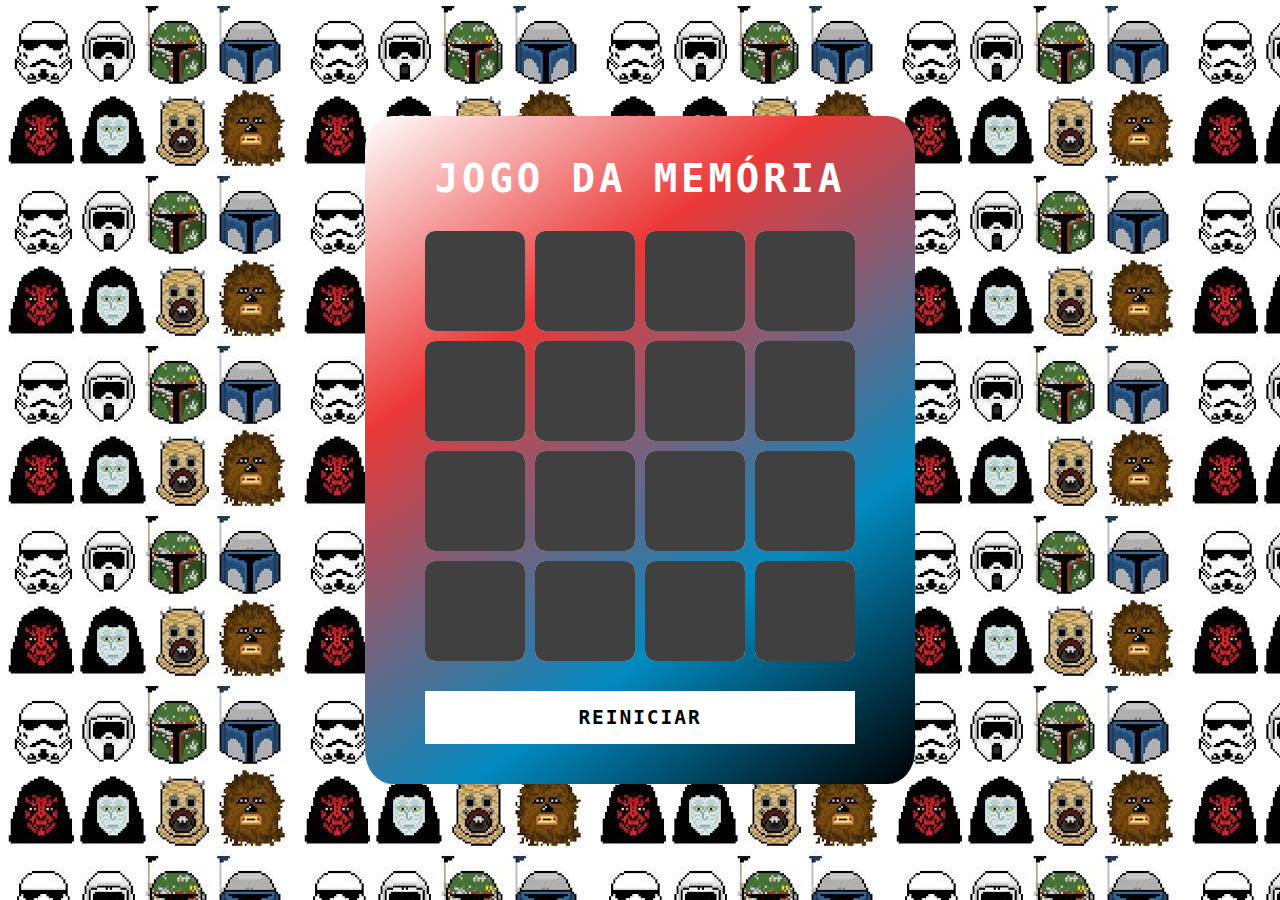
<file: index.html>
<!DOCTYPE html>
<html lang="pt-br">
<head>
    <meta charset="UTF-8">
    <meta name="viewport" content="width=device-width, initial-scale=1.0">
    <title>Jogo da Memoria</title>
    <link rel="stylesheet" href="./src/styles/reset.css">
    <link rel="stylesheet" href="./src/styles/main.css">
</head>
<body>
    <div class="container">
        <h2>JOGO DA MEMóRIA</h2>
        <div class="game"></div>
        <button class="reset"
        onclick="window.location.reload()">REINICIAR</button>
    </div>
    <script defer src="./src/scripts/engine.js"></script>    
</body>
</html>
</file>
<file: src/styles/main.css>
body {
    display: flex;
    justify-content: center;
    align-items: center;
    min-height: 100vh;
    background-image: url("../images/download.jpeg");
    user-select: none;
}

.container {
    position: relative;
    display: flex;
    flex-direction: column;
    justify-content: center;
    align-items: center;
    gap: 30px;
    background: linear-gradient(
        325deg, 
        #000000 0%, 
        #038ac0 30%,
        #ec3838 70%,
        #ffffff 100%
    );
    padding: 40px 60px;
    border-radius: 5%;
}

h2 {
    font-size: 3em;
    color:#fff;
    text-transform: uppercase;
    letter-spacing: 0.1em;
}

.reset {
    padding: 15px 20px;
    width: 100%;
    color: #000;
    background-color: #fff;
    border: none;
    font-size: 1.5em;
    letter-spacing: 0.1em;
    text-transform: uppercase;
    cursor: pointer;
    font-weight: 600;
}

.reset:focus {
    color: #fff;
    background-color: #000;
}

.game {
    width: 430px;
    height: 430px;
    display: flex;
    flex-wrap: wrap;
    gap: 10px;
    transform-style: preserve-3d;
    perspective: 500px;
}

.item {
    position: relative;
    width: 100px;
    height: 100px;
    display: flex;
    align-items: center;
    justify-content: center;
    background-color: #fff;
    transform: rotateY(180deg);
    transition: 0.25s;
    border-radius: 10%;
}

.item::after{
    content: "";
    position: absolute;
    inset: 0;
    background: #404040;
    transition: 0.25s;
    transform: rotateY(0deg);
    backface-visibility: hidden;
    border-radius: 10%;
}

.emojis {
    width: 90px;
    height: 90px;
}

.item.boxOpen{
    transform: rotateY(0deg);
}

.boxOpen::after,
.boxMatch::after{
    transform: rotateY(180deg);
}
</file>
